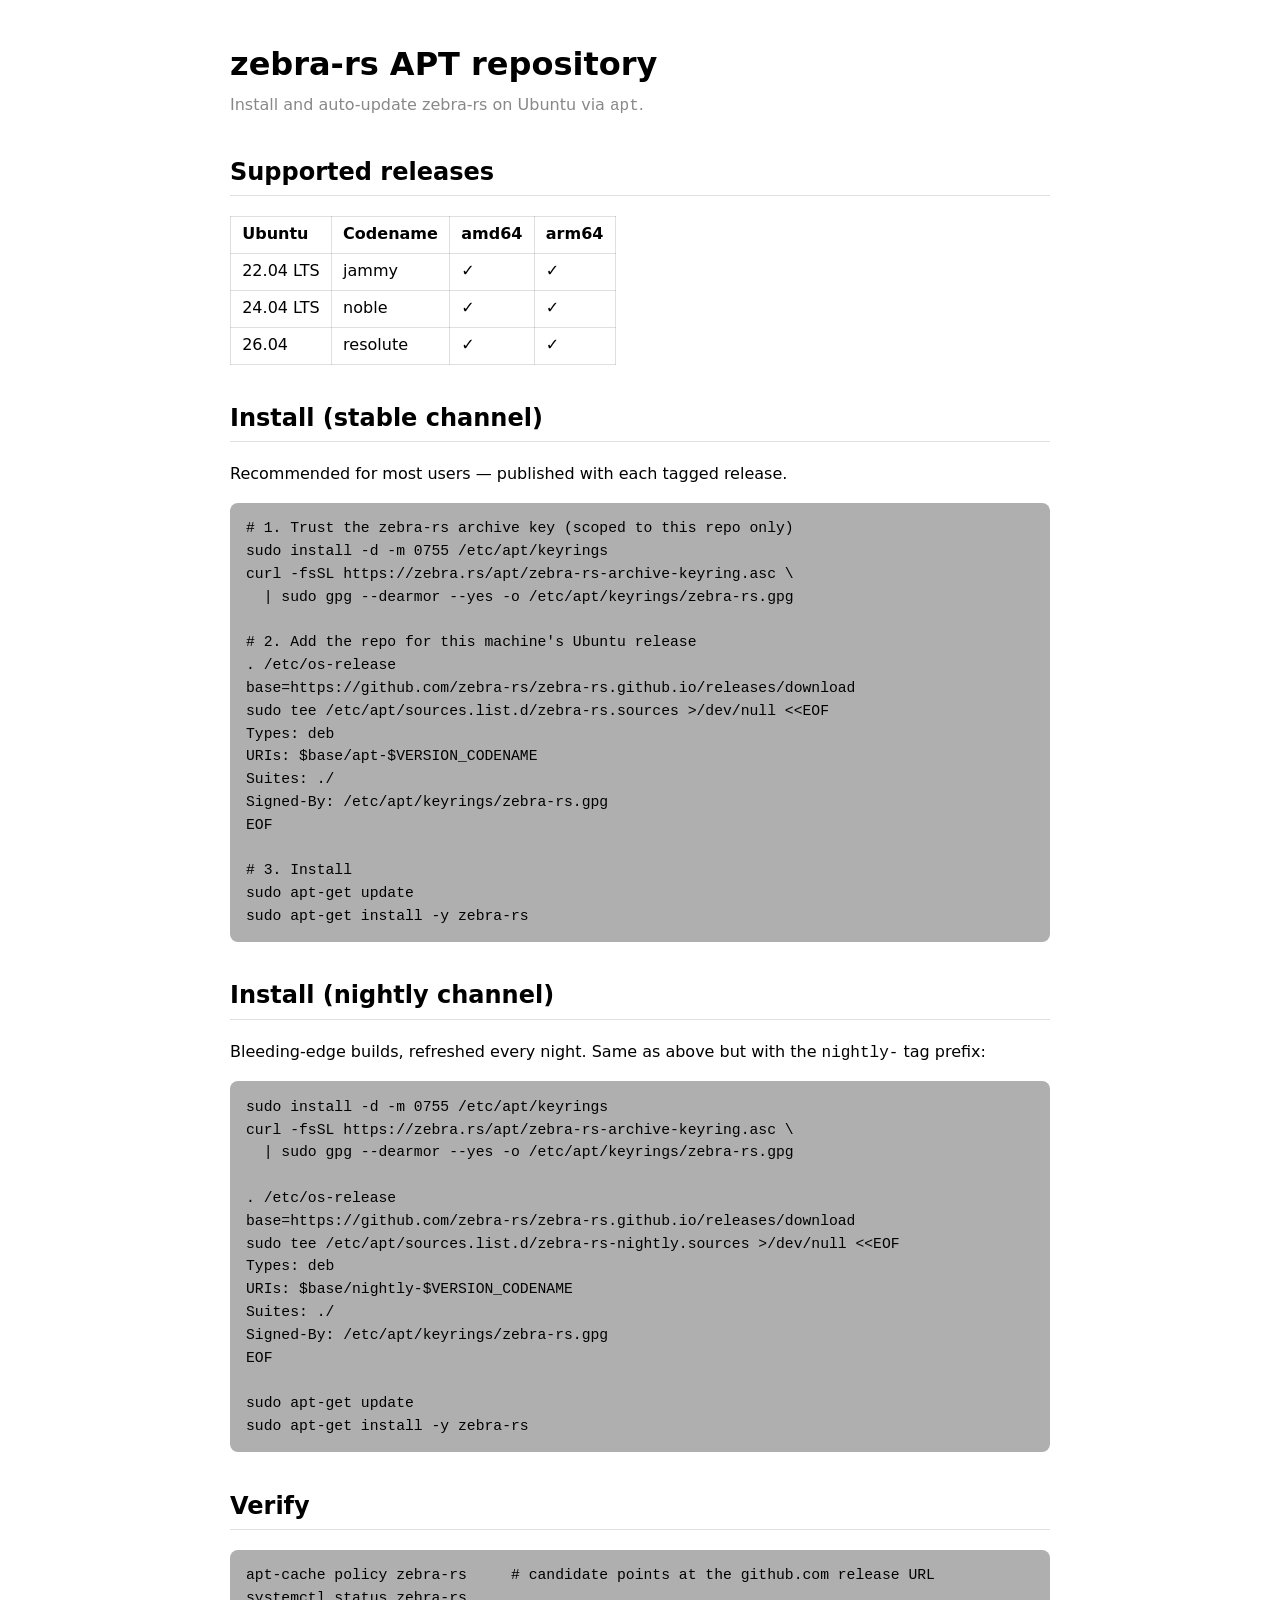
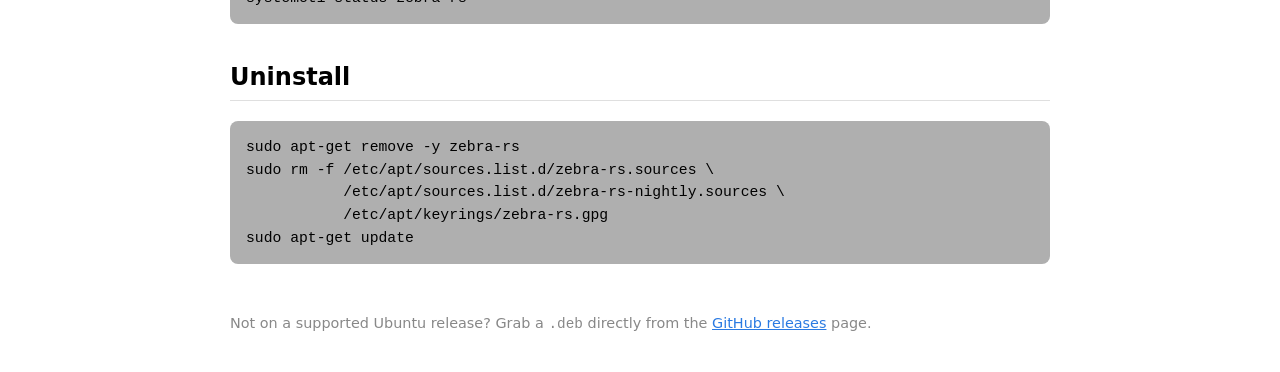
<file: apt/index.html>
<!DOCTYPE html>
<html lang="en">
<head>
<meta charset="utf-8">
<meta name="viewport" content="width=device-width, initial-scale=1">
<title>zebra-rs APT repository</title>
<link rel="icon" href="../favicon.ico">
<style>
  :root { color-scheme: light dark; }
  body { font-family: system-ui, -apple-system, Segoe UI, Roboto, sans-serif;
         line-height: 1.55; max-width: 820px; margin: 2.5rem auto; padding: 0 1.1rem; }
  h1 { margin-bottom: .2rem; }
  .sub { color: #888; margin-top: 0; }
  h2 { margin-top: 2.2rem; border-bottom: 1px solid #8884; padding-bottom: .25rem; }
  pre { background: #1115; padding: .9rem 1rem; border-radius: 8px; overflow-x: auto;
        font-size: .92rem; }
  code { font-family: ui-monospace, SFMono-Regular, Menlo, Consolas, monospace; }
  table { border-collapse: collapse; margin: 1rem 0; }
  th, td { border: 1px solid #8884; padding: .35rem .7rem; text-align: left; }
  .note { background: #f6c34322; border-left: 4px solid #f6c343; padding: .7rem 1rem;
          border-radius: 4px; margin: 1rem 0; }
  a { color: #2a7ae2; }
  footer { margin-top: 3rem; color: #888; font-size: .9rem; }
</style>
</head>
<body>

<h1>zebra-rs APT repository</h1>
<p class="sub">Install and auto-update zebra-rs on Ubuntu via <code>apt</code>.</p>

<h2>Supported releases</h2>
<table>
  <tr><th>Ubuntu</th><th>Codename</th><th>amd64</th><th>arm64</th></tr>
  <tr><td>22.04 LTS</td><td>jammy</td><td>✓</td><td>✓</td></tr>
  <tr><td>24.04 LTS</td><td>noble</td><td>✓</td><td>✓</td></tr>
  <tr><td>26.04</td><td>resolute</td><td>✓</td><td>✓</td></tr>
</table>

<h2>Install (stable channel)</h2>
<p>Recommended for most users — published with each tagged release.</p>
<pre><code># 1. Trust the zebra-rs archive key (scoped to this repo only)
sudo install -d -m 0755 /etc/apt/keyrings
curl -fsSL https://zebra.rs/apt/zebra-rs-archive-keyring.asc \
  | sudo gpg --dearmor --yes -o /etc/apt/keyrings/zebra-rs.gpg

# 2. Add the repo for this machine's Ubuntu release
. /etc/os-release
base=https://github.com/zebra-rs/zebra-rs.github.io/releases/download
sudo tee /etc/apt/sources.list.d/zebra-rs.sources &gt;/dev/null &lt;&lt;EOF
Types: deb
URIs: $base/apt-$VERSION_CODENAME
Suites: ./
Signed-By: /etc/apt/keyrings/zebra-rs.gpg
EOF

# 3. Install
sudo apt-get update
sudo apt-get install -y zebra-rs</code></pre>

<h2 id="nightly">Install (nightly channel)</h2>
<p>Bleeding-edge builds, refreshed every night. Same as above but with the
<code>nightly-</code> tag prefix:</p>
<pre><code>sudo install -d -m 0755 /etc/apt/keyrings
curl -fsSL https://zebra.rs/apt/zebra-rs-archive-keyring.asc \
  | sudo gpg --dearmor --yes -o /etc/apt/keyrings/zebra-rs.gpg

. /etc/os-release
base=https://github.com/zebra-rs/zebra-rs.github.io/releases/download
sudo tee /etc/apt/sources.list.d/zebra-rs-nightly.sources &gt;/dev/null &lt;&lt;EOF
Types: deb
URIs: $base/nightly-$VERSION_CODENAME
Suites: ./
Signed-By: /etc/apt/keyrings/zebra-rs.gpg
EOF

sudo apt-get update
sudo apt-get install -y zebra-rs</code></pre>

<h2>Verify</h2>
<pre><code>apt-cache policy zebra-rs     # candidate points at the github.com release URL
systemctl status zebra-rs</code></pre>

<h2>Uninstall</h2>
<pre><code>sudo apt-get remove -y zebra-rs
sudo rm -f /etc/apt/sources.list.d/zebra-rs.sources \
           /etc/apt/sources.list.d/zebra-rs-nightly.sources \
           /etc/apt/keyrings/zebra-rs.gpg
sudo apt-get update</code></pre>

<footer>
  Not on a supported Ubuntu release? Grab a <code>.deb</code> directly from the
  <a href="https://github.com/zebra-rs/zebra-rs/releases">GitHub releases</a> page.
</footer>

</body>
</html>
</file>
